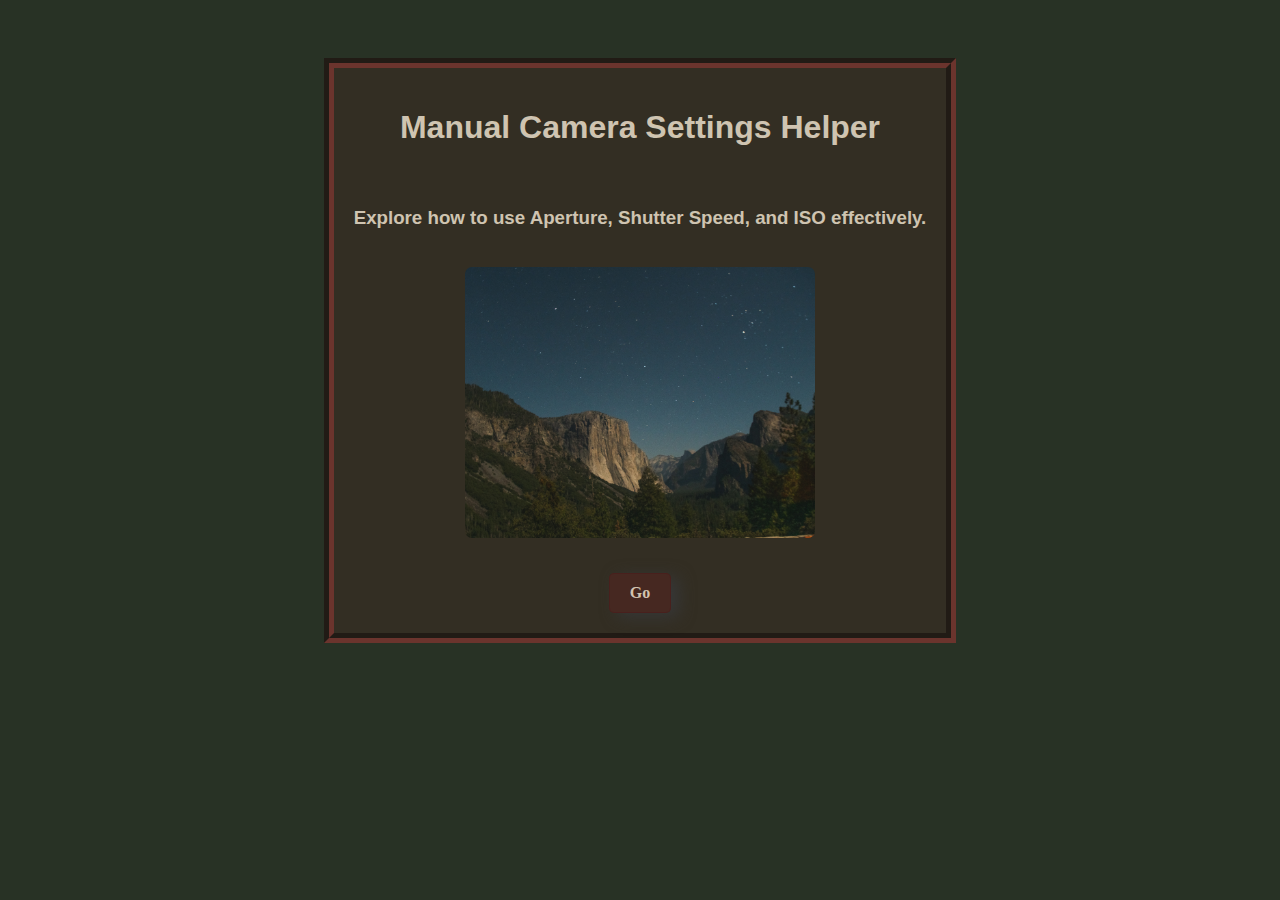
<file: index.html>
<!DOCTYPE html> <!--tell browser to interpret file at html 5-->
<html lang="en">

</html>



    <head>
        <meta charset="UTF-8">
        <meta name="viewport" content="width=device-width, initial-scale=1.0">
        <title>Manual Camera Settings Tutorial</title>
        <link rel="stylesheet" href="style.css">

        <link rel="preconnect" href="https://fonts.googleapis.com">
        <link rel="preconnect" href="https://fonts.gstatic.com" crossorigin>
        <link href="https://fonts.googleapis.com/css2?family=Cabin:ital,wght@0,400..700;1,400..700&display=swap" rel="stylesheet">
    </head>
    
    <div class = "border">

        <body class="index">
            <h1>Manual Camera Settings Helper</h1>
            <h3>Explore how to use Aperture, Shutter Speed, and ISO effectively.</h3>

            <img src="yos.JPG" alt="blackwhitephoto" class="BW-image"  >

            <!-- Question and Button -->


                <a href="learnbasic.html" class="button">Go</a>


            <script src="script.js"></script>
        </body>

    </div>


    </html>


</html>
<!-- helo -->
</file>
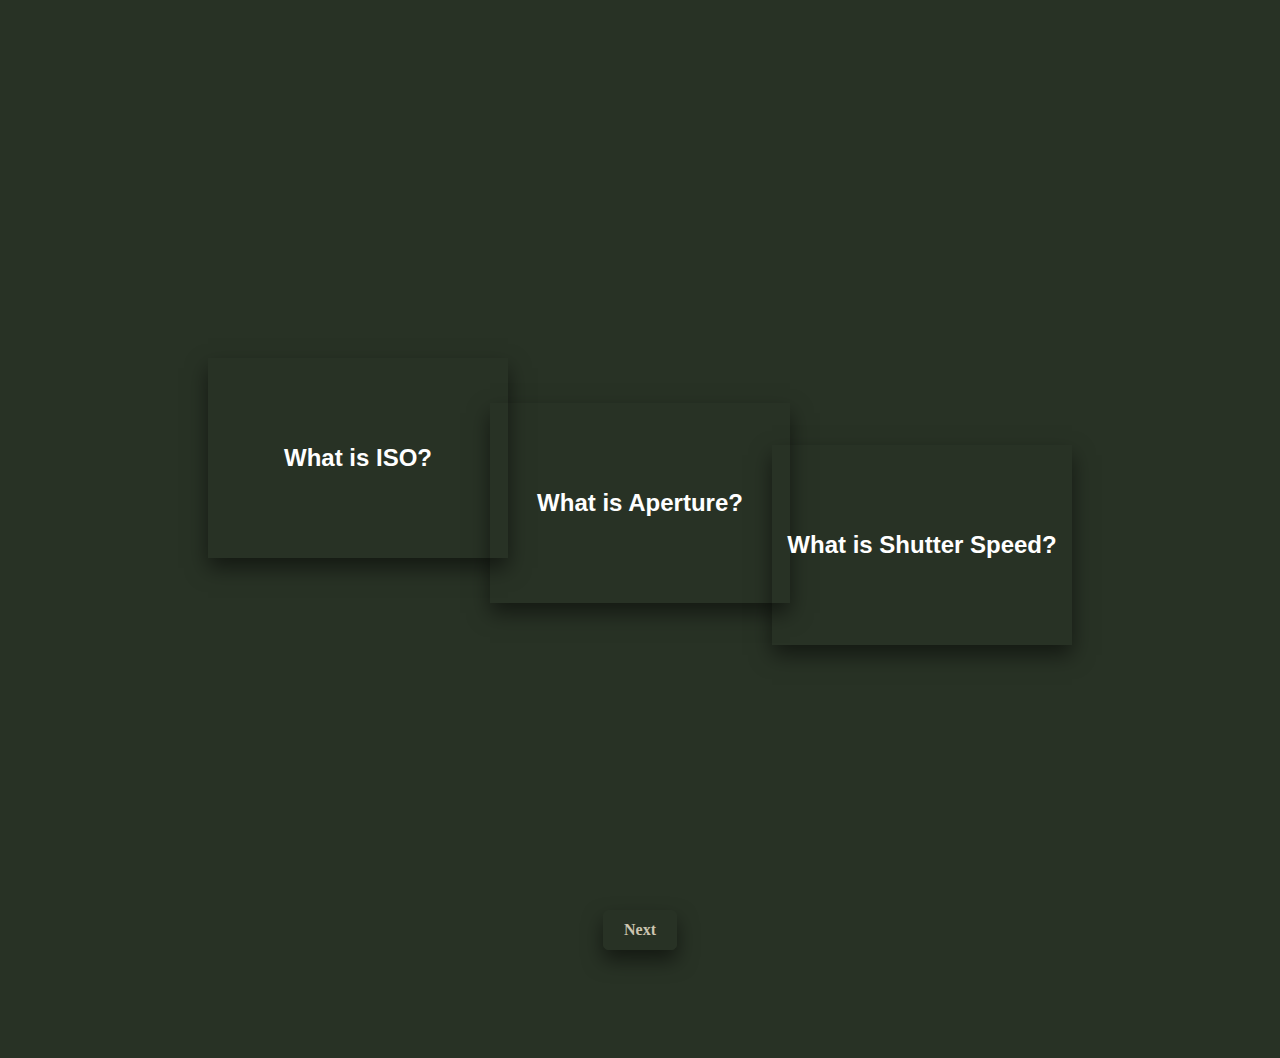
<file: Definitions.html>
<!DOCTYPE html>


<head>



    <link rel="stylesheet" href="style.css">
</head>

<body>

    <div class="ISOcontainer">
        <div class=boxOne>
            <div class="boxOneTop">
                <h1>What is ISO?</h1>
            </div>
            <div class="boxOneBottom">
                <p>ISO is the camera's sensitivity to light. Higher ISO values
                    increase sensitivity,
                    useful for low-light situations but may introduce <a href="https://en.wikipedia.org/wiki/Image_noise" target="_blank">noise</a>.
                </p>

                <div>
                    <a href="https://en.wikipedia.org/wiki/Film_speed" target="_blank">more</a>
                </div>
            </div>

        </div>
    </div>

    <div class="apertureContainer">
        <div class=boxTwo>
            <div class="boxTwoTop">
                <h1>What is Aperture?</h1>
            </div>
            <div class="boxTwoBottom">
                <p>How open the lens is, which controls how much light enters the camera.
                    It is measured in f-stops (f/1.8, f/4, f/11). A wider aperture (lower f-stop) lets in more light and creates a shallower depth of field, often resulting in a blurred background, which is ideal for portraits. A narrower aperture (higher f-stop) lets in less light but keeps more of the scene in focus, which is great for landscapes and architectural photos.
                </p>

                <div>
                    <a href="https://en.wikipedia.org/wiki/Aperture" target="_blank">more</a>
                </div>
            </div>

        </div>
    </div>

    <div class="shutterSpeedContainer">
        <div class=boxThree>
            <div class="boxThreeTop">
                <h1>What is Shutter Speed?</h1>
            </div>
            <div class="boxThreeBottom">
                <p>The length the shutter stays open when the shutter button is clicked (Similar to how eyes open and close for a certein amount of time). It is measured in seconds (1/1000s, 1/250s, 1s). A fast shutter speed (e.g., 1/1000s) captures quick movements sharply, which is useful for action shots or bright conditions. A slow shutter speed (e.g., 1/30s or slower) allows more light to enter and can create motion blur, which is effective for low-light photography or creating effects like light trails.
                </p>

                <div>
                    <a href="https://en.wikipedia.org/wiki/Shutter_speed" target="_blank">more</a>
                </div>
            </div>

        </div>
    </div>

    <div class = "nextButton">
        <a href = "options.html" class="button">Next</a>




    </div>




    <script src="script.js"></script>
    </div>
</body>
</file>
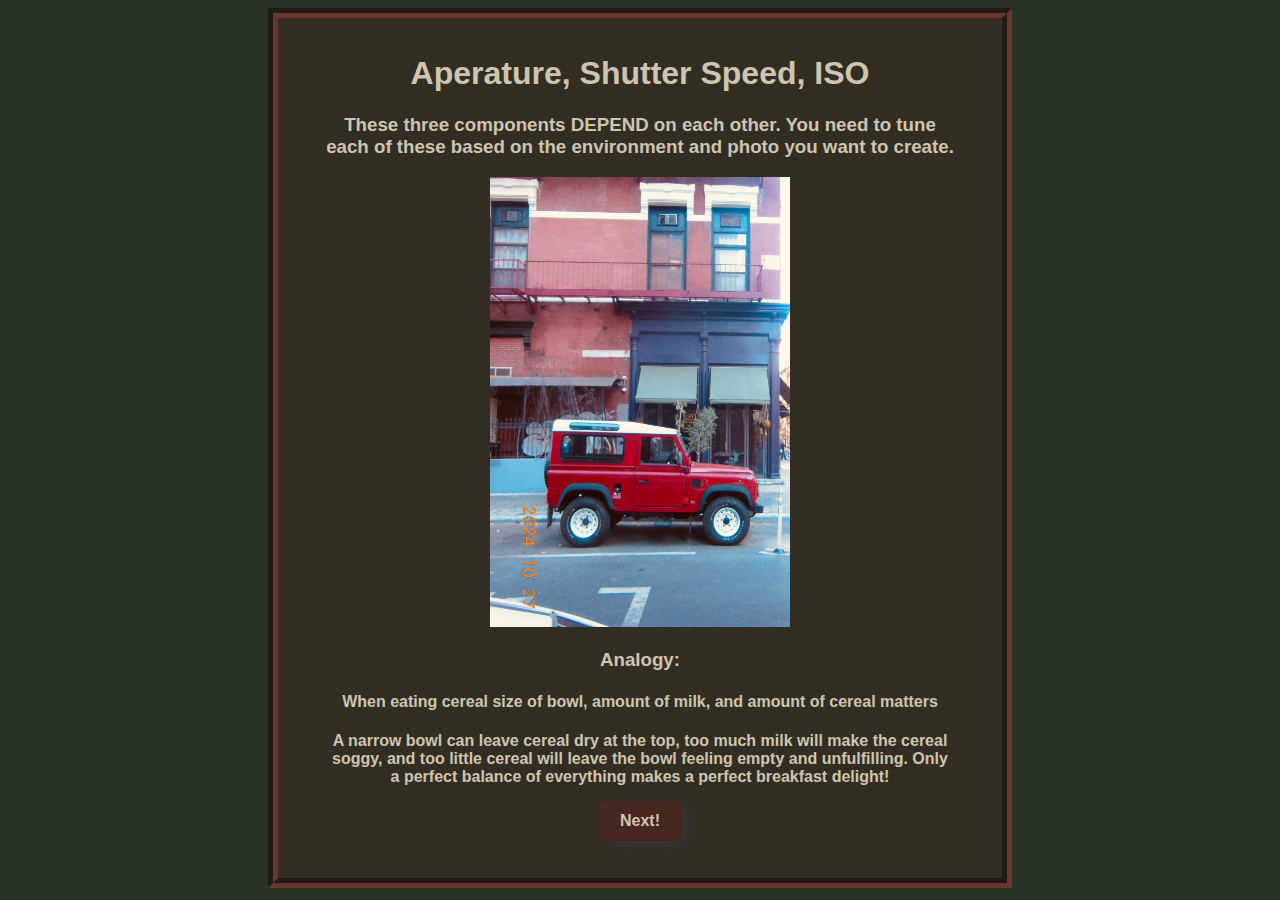
<file: learnbasic.html>
<!DOCTYPE html>

<head>
<title> The Three Main Componenets</title>


<link rel="stylesheet" href="style.css">
</head>
<div class = "learnbasicborder">
   <body class ="learnbasic">
      <h1> Aperature, Shutter Speed, ISO</h1>
      <h3 > These three components DEPEND on each other. You need to tune<br> each of these based on the environment and photo you want to create. </h3>
      
      <img width = "300px" height = "450px" src="Redtruck.jpg" alt="red truck" class="car-image">
      <h3>Analogy:</h3>
      <h4 > When eating cereal size of bowl, amount of milk, and amount of cereal matters </h4>
      <h4 > A narrow bowl can leave cereal dry at the top, too much milk will make the cereal<br> soggy, and too little cereal will leave the bowl feeling empty and unfulfilling. Only<br> a perfect balance of everything makes a perfect breakfast delight!
           <div class = "center-container">
      
              <a href="Definitions.html" class="button">Next!</a>
  
           </div>
           <script src="script.js"></script>
  </body>
</div>
</file>
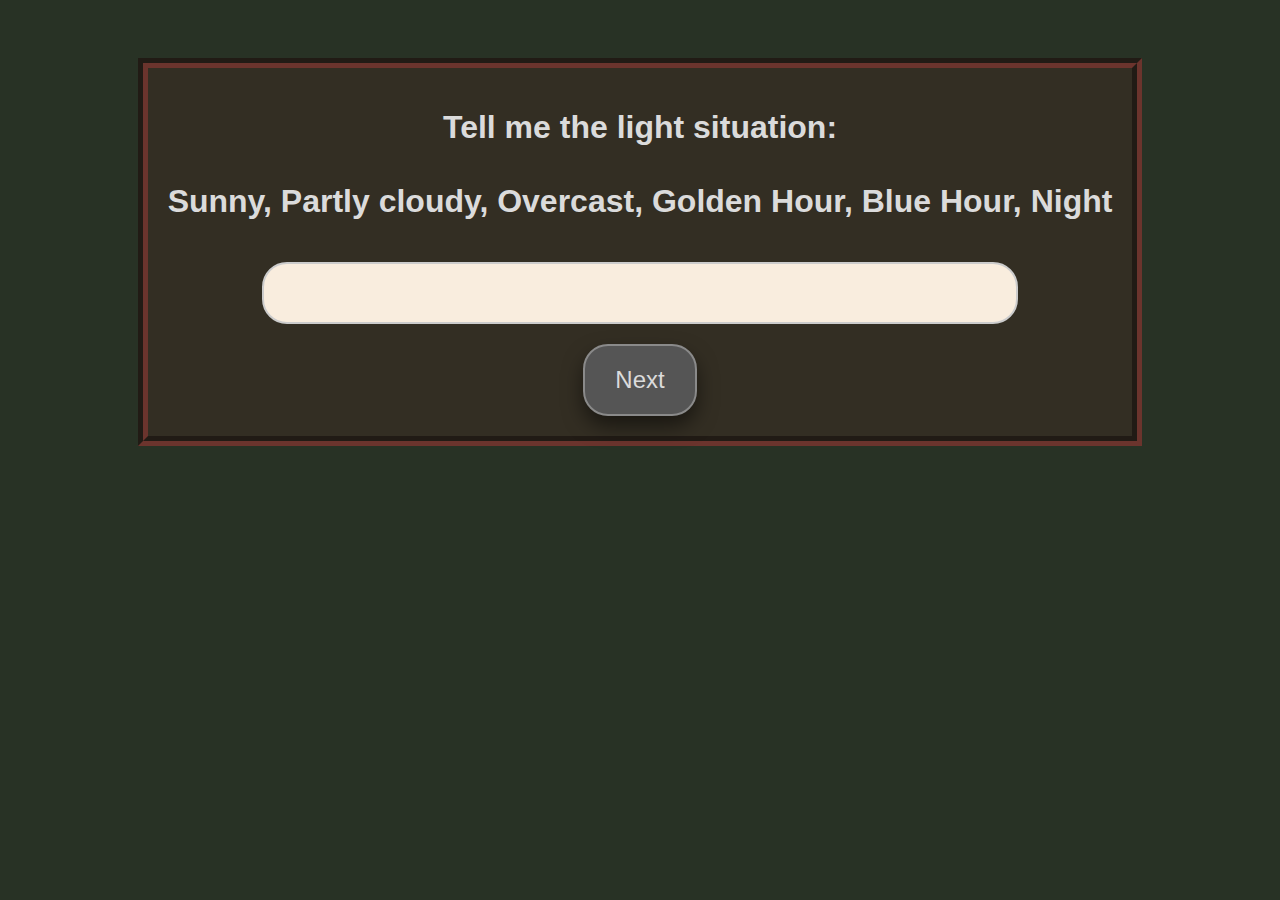
<file: options.html>
<!DOCTYPE html>

<html lang="en">





        <head>
            <meta charset="UTF-8">
            <meta name="viewport" content="width=device-width, initial-scale=1.0">
            <title>Manual Camera Settings Tutorial</title>
            <link rel="stylesheet" href="style.css">

            <link rel="preconnect" href="https://fonts.googleapis.com">
            <link rel="preconnect" href="https://fonts.gstatic.com" crossorigin>
            <link href="https://fonts.googleapis.com/css2?family=Cabin:ital,wght@0,400..700;1,400..700&display=swap" rel="stylesheet">
        </head>





        <div class = "optionsborder">
            <body class = "options">
                <h1 class = "question" id="questionText">Tell me the light situation: <br><br> Sunny, Partly cloudy, Overcast, Golden Hour, Blue Hour, Night</h1>
                <input class = "theInput" id="Input">
                <button class = "continueButton" onclick="firstClick()"> Next</button>
                <script src="script.js"></script>
                
            </body> 

        </div>
</html>
</file>
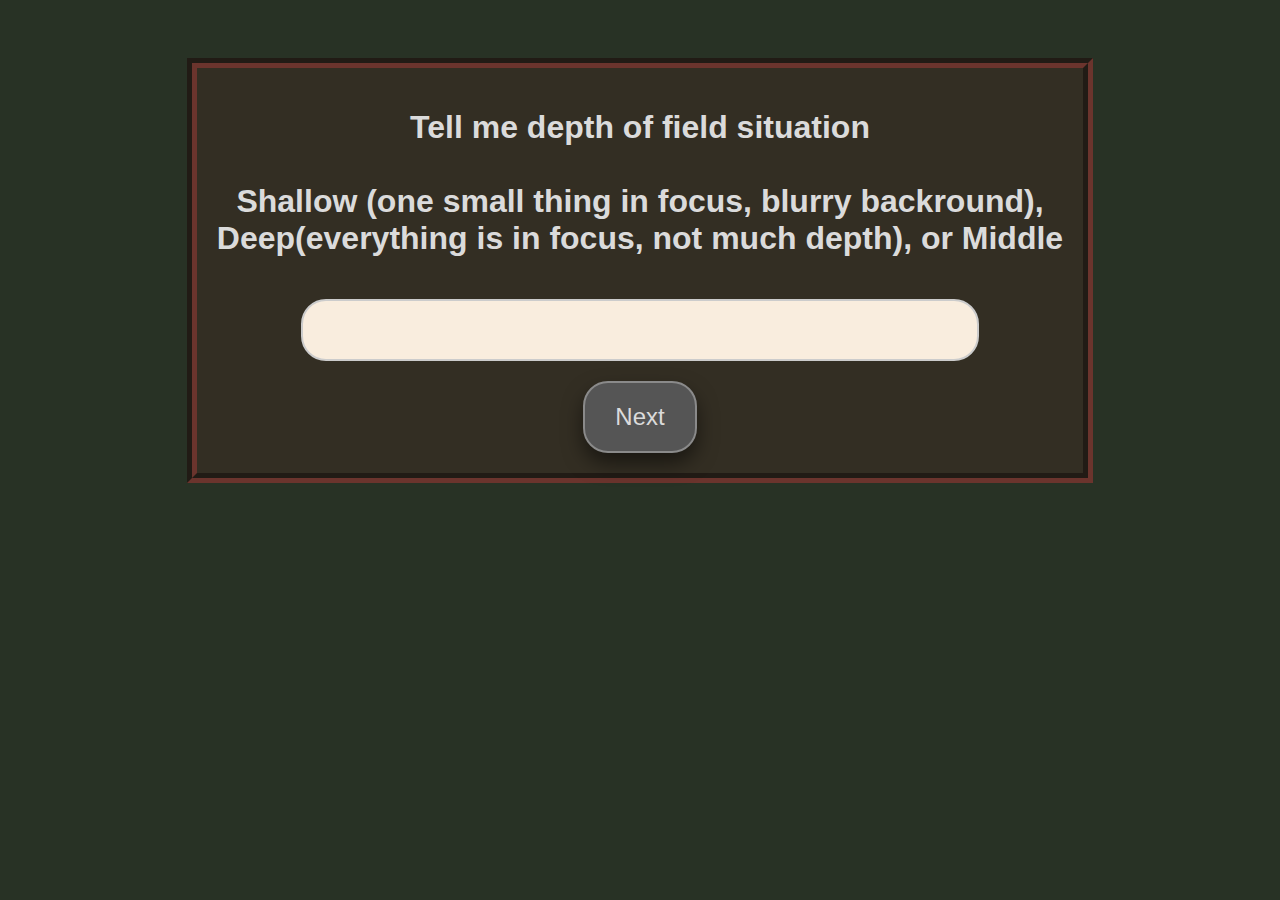
<file: optionsThree.html>
<!DOCTYPE html>
<html lang="en">





        <head>
            <meta charset="UTF-8">
            <meta name="viewport" content="width=device-width, initial-scale=1.0">
            <title>Manual Camera Settings Tutorial</title>
            <link rel="stylesheet" href="style.css">

            <link rel="preconnect" href="https://fonts.googleapis.com">
            <link rel="preconnect" href="https://fonts.gstatic.com" crossorigin>
            <link href="https://fonts.googleapis.com/css2?family=Cabin:ital,wght@0,400..700;1,400..700&display=swap" rel="stylesheet">
        </head>


        <div class = "optionsThreeBorder">

       

            <body class = "optionsThree">
                <h1 class = "question" id="questionText"> Tell me depth of field situation <br><br> Shallow (one small thing in focus, blurry backround), <br>Deep(everything is in focus, not much depth), or Middle</h1>
                <input class = "theInput" id="Input">
                <button class="continueButton" onclick="thirdClick()"> Next</button>
                <script src="script.js"></script>

            </body>
         </div>


</html>
</file>
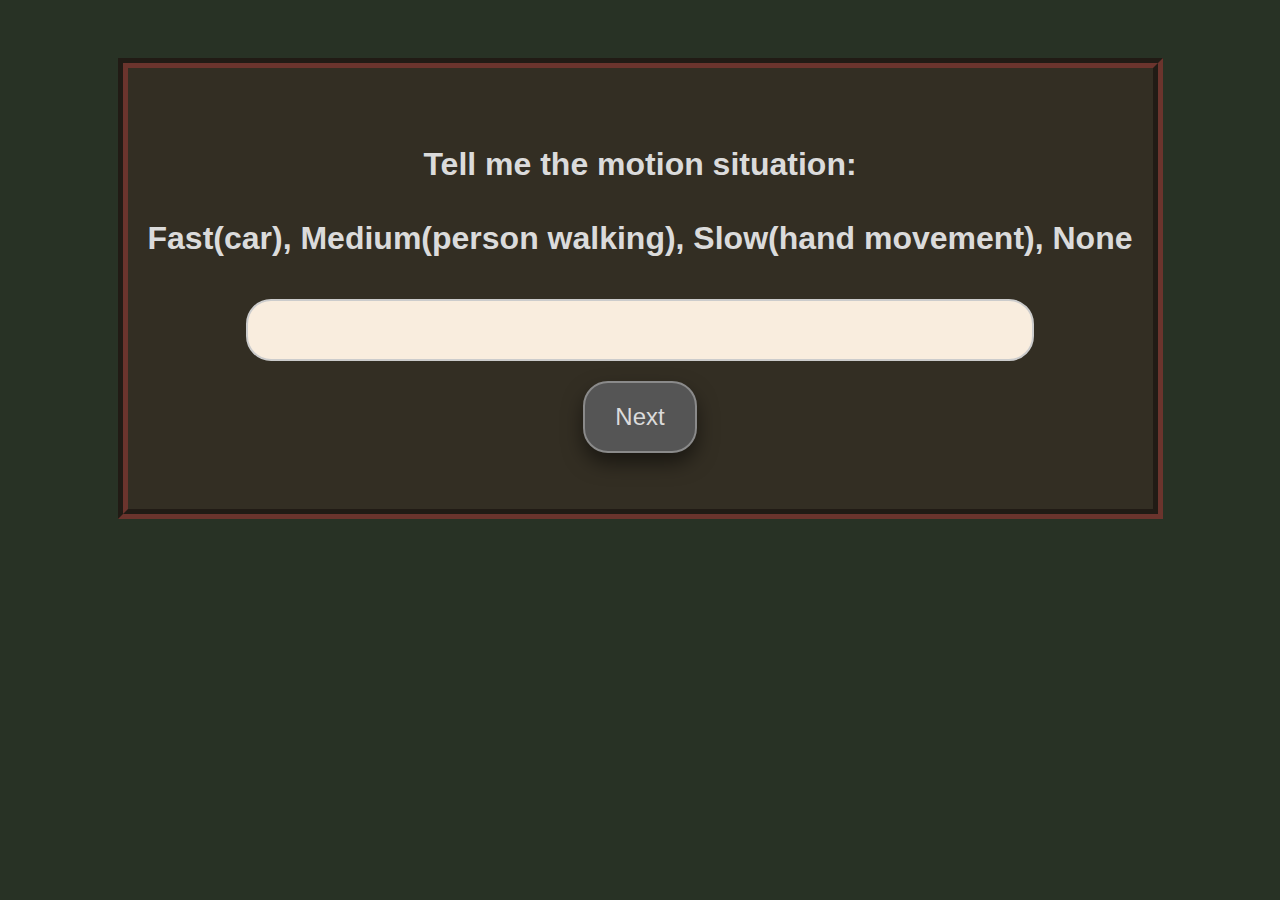
<file: optionsTwo.html>
<!DOCTYPE html>
<html lang="en">





        <head>
            <meta charset="UTF-8">
            <meta name="viewport" content="width=device-width, initial-scale=1.0">
            <title>Manual Camera Settings Tutorial</title>
            <link rel="stylesheet" href="style.css">

            <link rel="preconnect" href="https://fonts.googleapis.com">
            <link rel="preconnect" href="https://fonts.gstatic.com" crossorigin>
            <link href="https://fonts.googleapis.com/css2?family=Cabin:ital,wght@0,400..700;1,400..700&display=swap" rel="stylesheet">
        </head>



    <div class = "optionTwoBorder">

   

        <body class = "optionTwo">
            <h1 class = "question" id="questionText"><br> Tell me the motion situation: <br><br> Fast(car), Medium(person walking), Slow(hand movement), None</h1>
            <input class = "theInput" id="Input">
            <button class="continueButton" onclick="secondClick()"> Next</button><br><br>
            <script src="script.js"></script>
            
        </body>
    </div>

</html>
</file>
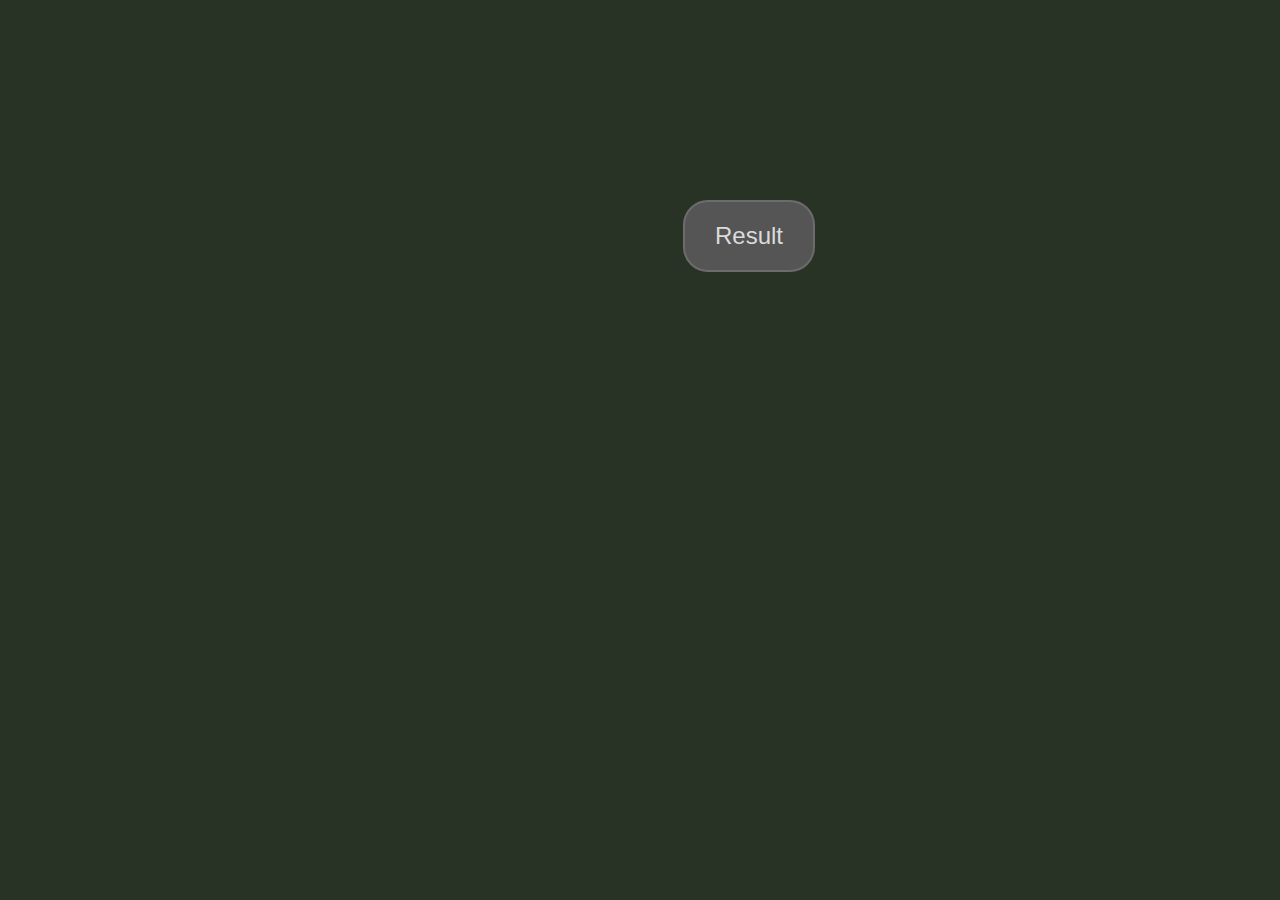
<file: output.html>
<!DOCTYPE html>

<html lang="en">





        <head>
            <meta charset="UTF-8">
            <meta name="viewport" content="width=device-width, initial-scale=1.0">
            <title>Manual Camera Settings Tutorial</title>
            <link rel="stylesheet" href="style.css">

            <link rel="preconnect" href="https://fonts.googleapis.com">
            <link rel="preconnect" href="https://fonts.gstatic.com" crossorigin>
            <link href="https://fonts.googleapis.com/css2?family=Cabin:ital,wght@0,400..700;1,400..700&display=swap" rel="stylesheet">
        </head>

        


        <body class = "output">


            <button class="resultButton" onclick="resultClick()">Result</button>
            <br>   
            <br>
            <br>
            <div class = "finalContainer">
            <div id="result" class = "finalOutput"></div>
            </div>
            <script src="script.js"></script>

        </body> 

</html>
</file>
<file: style.css>
h1, h3, h4, p {
    text-align: center; /* Centers the text horizontally */
    font-family: 'Fredoka One', sans-serif;
}


body {
    background-color: #283225; /* Dark gray/charcoal color */
    color: #fbefdac7; /* Optional: Set text color to white for contrast */
}
.index{

    display: flex;
    align-items: center;
    justify-content: center;
    flex-direction: column;
    gap: 20px;
   


}
/* Center the container */


.border{
    border: 10px groove rgba(96, 32, 32, 0.434);
    gap: 20px;


   padding-bottom: 5rem;
   padding: 5rem;


   display: flex;
   flex-direction: column;
   align-items: center; /* Centers children horizontally */
   justify-content: center; /* Centers children vertically */
   padding: 20px;
   margin-top: 50px;
   margin-bottom: 3rem;
   background-color: rgba(96, 32, 32, 0.2);
}
/* Styling the button */
.index .button {
    display: inline-block;
    padding: 10px 20px;
    margin-top: 15px;
    background-color: rgba(96, 32, 32, 0.434); /* Dark gray */
    color:#fbefdac7; /* White text */
    text-decoration: none; /* Remove underline */
    border-radius: 5px; /* Rounded corners */
    border: 1.25px groove rgba(76, 25, 25, 0.434);

    font-weight: bold;
    text-align: center;
    box-shadow: .5em .25em 1em rgb(55, 55, 55);
    

}


/* Button hover effect */
.index .button:hover {
    background-color: #777; /* Lighter gray on hover */
}

.index .BW-image{
    display: block;       /* Makes the image a block element */
    margin: 0 auto;       /* Centers the image horizontally */
    width: 350px; /* Adjust the width as needed */
    height: auto;
    align-items: center;
    border-radius: 7px; 
}


/********************************LearnBasic page*************************/
.learnbasic{
    text-align: center;
    display: flex;
    align-items: center;
    justify-content: center;
    flex-direction: column;
   


}
.learnbasic .learnbasicborder{
    border: 10px groove rgba(96, 32, 32, 0.434);
    padding: 3rem;
    padding-top: 1rem;
    padding-bottom: 1rem;
    background-color: rgba(96, 32, 32, 0.2);
}
.learnbasic .button:hover {
    background-color: #777; /* Lighter gray on hover */
}

.learnbasic .button {
    display: inline-block;
    padding: 10px 20px;
    margin-top: 15px;
    background-color: rgba(96, 32, 32, 0.434); /* Dark gray */
    color:#fbefdac7; /* White text */
    text-decoration: none; /* Remove underline */
    border-radius: 5px; /* Rounded corners */
    border: 1.25px groove rgba(76, 25, 25, 0.434);

    font-weight: bold;
    text-align: center;
    box-shadow: .5em .25em 1em rgb(55, 55, 55);
    

}



/*******DEFINITIONS PAGE************************************/

/* location of the container ish */
.ISOcontainer{
height: 100vh;
display: flex;
align-items: center;
justify-content: left;
padding-left: 200px;

}


.boxOne{
    /*height: 350px;*/
   /* width: 350px;*/
    box-sizing: border-box ;
    box-shadow: 0 10px 20px rgba(0,0,0,0.5);
    height:200px;
    overflow: hidden;
    transition: .8s;

}

/*when hover over the height of box changes*/
.boxOne:hover{
height:400px;

}
/*base for top of the box*/
.boxOneTop{
    /*border: 4px solid rgba(96, 47, 20, 0.697);*/
    box-sizing: border-box;
    display: flex;
    justify-content: space-evenly;
    flex-direction: column;
    color:#fff;
    align-items: center;
    height: 200px;
    width:  300px;

}

.boxOneTop > h1{
    font-size: 24px;
}

/*base for the bottom of container*/
.boxOneBottom{
    box-sizing: border-box;
    height: 200px;
    width: 300px;
    display: flex;
    flex-direction: column;
    justify-content: space-between;
    padding: 16px;
    background:#c2ab8f;
    
}

/*details to the words of bottom part of box*/
.boxOneBottom > p{
    color:rgba(96, 47, 20, 0.697);
    font-size: 16px;
    line-height: 1.3em;
    text-align: left;

}

/*details for link*/
.boxOneBottom > a{
    background: #c2ab8f;
    color:rgba(96, 47, 20, 0.697);
    display: inline-block;
    text-decoration: none;
    padding: 8px 16px;
}

/*when hover, the color of the top half changes to same color as 2nd half*/
 .boxOne:hover > .boxOneTop {
    background: #c2ab8f;
    color:rgba(96, 47, 20, 0.697);
} 


.apertureContainer{
    height: 100vh;
    display: flex;
    align-items: center;
    justify-content: center;
    margin-top: -855px; /* Adjust to move it higher */

    }
    
    
    .boxTwo{
        /*height: 350px;*/
       /* width: 350px;*/
        box-sizing: border-box ;
        box-shadow: 0 10px 20px rgba(0,0,0,0.5);
        height:200px;
        overflow: hidden;
        transition: .8s;
    
    }
    
    /*when hover over the height of box changes*/
    .boxTwo:hover{
    height:550px;
    
    }
    /*base for top of the box*/
    .boxTwoTop{
        /*border: 4px solid rgba(96, 47, 20, 0.697);*/
        box-sizing: border-box;
        display: flex;
        justify-content: space-evenly;
        flex-direction: column;
        color:#fff;
        align-items: center;
        height: 200px;
        width:  300px;
    
    }
    
    .boxTwoTop > h1{
        font-size: 24px;
    }
    
    /*base for the bottom of container*/
    .boxTwoBottom{
        box-sizing: border-box;
        height: 350px;
        width: 300px;
        display: flex;
        flex-direction: column;
        justify-content: space-between;
        padding: 16px;
        background:#c2ab8f;
        
    }
    
    /*details to the words of bottom part of box*/
    .boxTwoBottom > p{
        color:rgba(96, 47, 20, 0.697);
        font-size: 16px;
        line-height: 1.3em;
        text-align: left;
    
    }
    
    /*details for link*/
    .boxTwoBottom > a{
        background: #c2ab8f;
        color:rgba(96, 47, 20, 0.697);
        display: inline-block;
        text-decoration: none;
        padding: 8px 16px;
    }
    
    /*when hover, the color of the top half changes to same color as 2nd half*/
     .boxTwo:hover > .boxTwoTop {
        background: #c2ab8f;
        color:rgba(96, 47, 20, 0.697);
    } 


/* location of the container ish */
.shutterSpeedContainer{
    height: 100vh;
    display: flex;
    align-items: center;
    justify-content: right;
    padding-right: 200px;
    margin-top: -858px; /* Adjust to move it higher */
    }
    
    
    .boxThree{
        /*height: 350px;*/
       /* width: 350px;*/
        box-sizing: border-box ;
        box-shadow: 0 10px 20px rgba(0,0,0,0.5);
        height:200px;
        overflow: hidden;
        transition: .8s;
    
    }
    
    /*when hover over the height of box changes*/
    .boxThree:hover{
    height:600px;
    
    }
    /*base for top of the box*/
    .boxThreeTop{
        /*border: 4px solid rgba(96, 47, 20, 0.697);*/
        box-sizing: border-box;
        display: flex;
        justify-content: space-evenly;
        flex-direction: column;
        color:#fff;
        align-items: center;
        height: 200px;
        width:  300px;
    
    }
    
    .boxThreeTop > h1{
        font-size: 24px;
    }
    
    /*base for the bottom of container*/
    .boxThreeBottom{
        box-sizing: border-box;
        height: 400px;
        width: 300px;
        display: flex;
        flex-direction: column;
        justify-content: space-between;
        padding: 16px;
        background:#c2ab8f;
        
    }
    
    /*details to the words of bottom part of box*/
    .boxThreeBottom > p{
        color:rgba(96, 47, 20, 0.697);
        font-size: 16px;
        line-height: 1.3em;
        text-align: left;
    
    }
    
    /*details for link*/
    .boxThreeBottom > a{
        background: #c2ab8f;
        color:rgba(96, 47, 20, 0.697);
        display: inline-block;
        text-decoration: none;
        padding: 8px 16px;

    }
    
    /*when hover, the color of the top half changes to same color as 2nd half*/
     .boxThree:hover > .boxThreeTop {
        background: #c2ab8f;
        color:rgba(96, 47, 20, 0.697);
    } 
    
    
     .nextButton {
        display: flex;
        flex-direction: column;
        align-items: center;
        justify-content: center;
        /* min-height: -20vh; Adjust this value to move it lower or higher */
        transform: translateY(-100px);
    }
    /* Styling the button */
     .button {
        display: inline-block;
        padding: 10px 20px;
        margin-top: 10px;
        background-color: #555; /* Dark gray */
        color: #fff; /* White text */
        text-decoration: none; /* Remove underline */
        border-radius: 5px; /* Rounded corners */
        font-weight: bold;
        text-align: center;
    }
    .nextButton .button:hover {
        background-color: #777; /* Lighter gray on hover */
    }
    
    .nextButton .button {
        display: inline-block;
        padding: 10px 20px;
        margin-top: 15px;
        background-color: #283225;
        color:#fbefdac7; /* White text */
        text-decoration: none; /* Remove underline */
        border-radius: 5px; /* Rounded corners */
        border: 1.25px groove #283225;
    
        font-weight: bold;
        text-align: center;
        box-shadow: 0 10px 20px rgba(0,0,0,0.5);

        
    
    }
    

/****************OPTIONS HTML PAGE**********************/

.optionsborder{
    border: 10px groove rgba(96, 32, 32, 0.434);
    


    padding-bottom: 5rem;
    padding: 5rem;
 

    display: flex;
    flex-direction: column;
    align-items: center; /* Centers children horizontally */
    justify-content: center; /* Centers children vertically */
    padding: 20px;
    margin-top: 50px;
    background-color: rgba(96, 32, 32, 0.2);



}
.options{

    display:flex;
    align-items: center;
    justify-content: center;
    flex-direction: column;
   

}


.optionTwoBorder{
    border: 10px groove rgba(96, 32, 32, 0.434);


    padding-bottom: 5rem;
    padding: 5rem;
 

    display: flex;
    flex-direction: column;
    align-items: center; /* Centers children horizontally */
    justify-content: center; /* Centers children vertically */
    padding: 20px;
    margin-top: 50px;
    margin-bottom: 3rem;
    background-color: rgba(96, 32, 32, 0.2);



}
.optionsThreeBorder{
    border: 10px groove rgba(96, 32, 32, 0.434);


    padding-bottom: 5rem;
    padding: 5rem;
 

    display: flex;
    flex-direction: column;
    align-items: center; /* Centers children horizontally */
    justify-content: center; /* Centers children vertically */
    padding: 20px;
    margin-top: 50px;
    margin-bottom: 3rem;
    background-color: rgba(96, 32, 32, 0.2);



}
.optionsThree{
    display:flex;
    align-items: center;
    justify-content: center;
    flex-direction: column;
   

}
.optionTwo{
    display:flex;
    align-items: center;
    justify-content: center;
    flex-direction: column;
   

}

 .theInput {
    display: block; /* Makes centering easier */
    margin: 20px auto; /* Centers the input horizontally */
    padding: 15px 20px; /* Increases padding to make it bigger */
    font-size: 24px; /* Adjust font size to make the text inside bigger */
    width: 80%; /* Adjust width as needed */
    max-width: 800px; /* Limits the input width on larger screens */
    border-radius: 25px; /* Rounds the corners */
    border: 2px solid #ccc; /* Adds a subtle border */
    box-sizing: border-box; /* Ensures padding doesn’t affect width */
    background-color:rgb(249, 237, 222);
    


}

/* Optional: Style on focus for a better user experience */
 .theInput:focus {
    border-color: #555; /* Changes border color when focused */
    outline: none; /* Removes default outline */
    background-color: antiquewhite;
}
 .continueButton {
    width: auto;


    padding: 20px 30px; /* Increases padding to make it bigger */
    font-size: 24px; /* Adjust font size to make the text inside bigger */
    border-radius: 25px; /* Rounds the corners */
    border: 2px solid #8a8a8a;; /* Adds a subtle border */
    box-sizing: border-box; /* Ensures padding doesn’t affect width */
    background-color: #555;;

    color:#dbdbdb;
    box-shadow: 0 10px 20px rgba(0,0,0,0.5);
    
    
}
.continueButton:hover {



    background-color:  rgb(69, 64, 57);

    color:#dbdbdb


    
}

 .question{
    color:#dbdbdb;

}


/****output page****/

.resultButton {
    display: block;

    padding: 20px 30px; /* Increases padding to make it bigger */
    font-size: 24px; /* Adjust font size to make the text inside bigger */
    border-radius: 25px; /* Rounds the corners */
    border: 2px solid #6c6c6c;; /* Adds a subtle border */
    box-sizing: border-box; /* Ensures padding doesn’t affect width */
    background-color: #555;;
    transform: translateX(675px);
    margin-top: 200px;
    color:#dbdbdb

}

.resultButton:hover{
    background-color: #777;
}






.finalContainer {
    display: flex;
    flex-direction: column;
    align-items: center;
    justify-content: center;
    min-height: 10vh; /* Adjust this value to move it lower or higher */



}
 .finalOutput{
    text-align: left;
    font-size: 24px;
      max-width: 800px;

}
</file>
